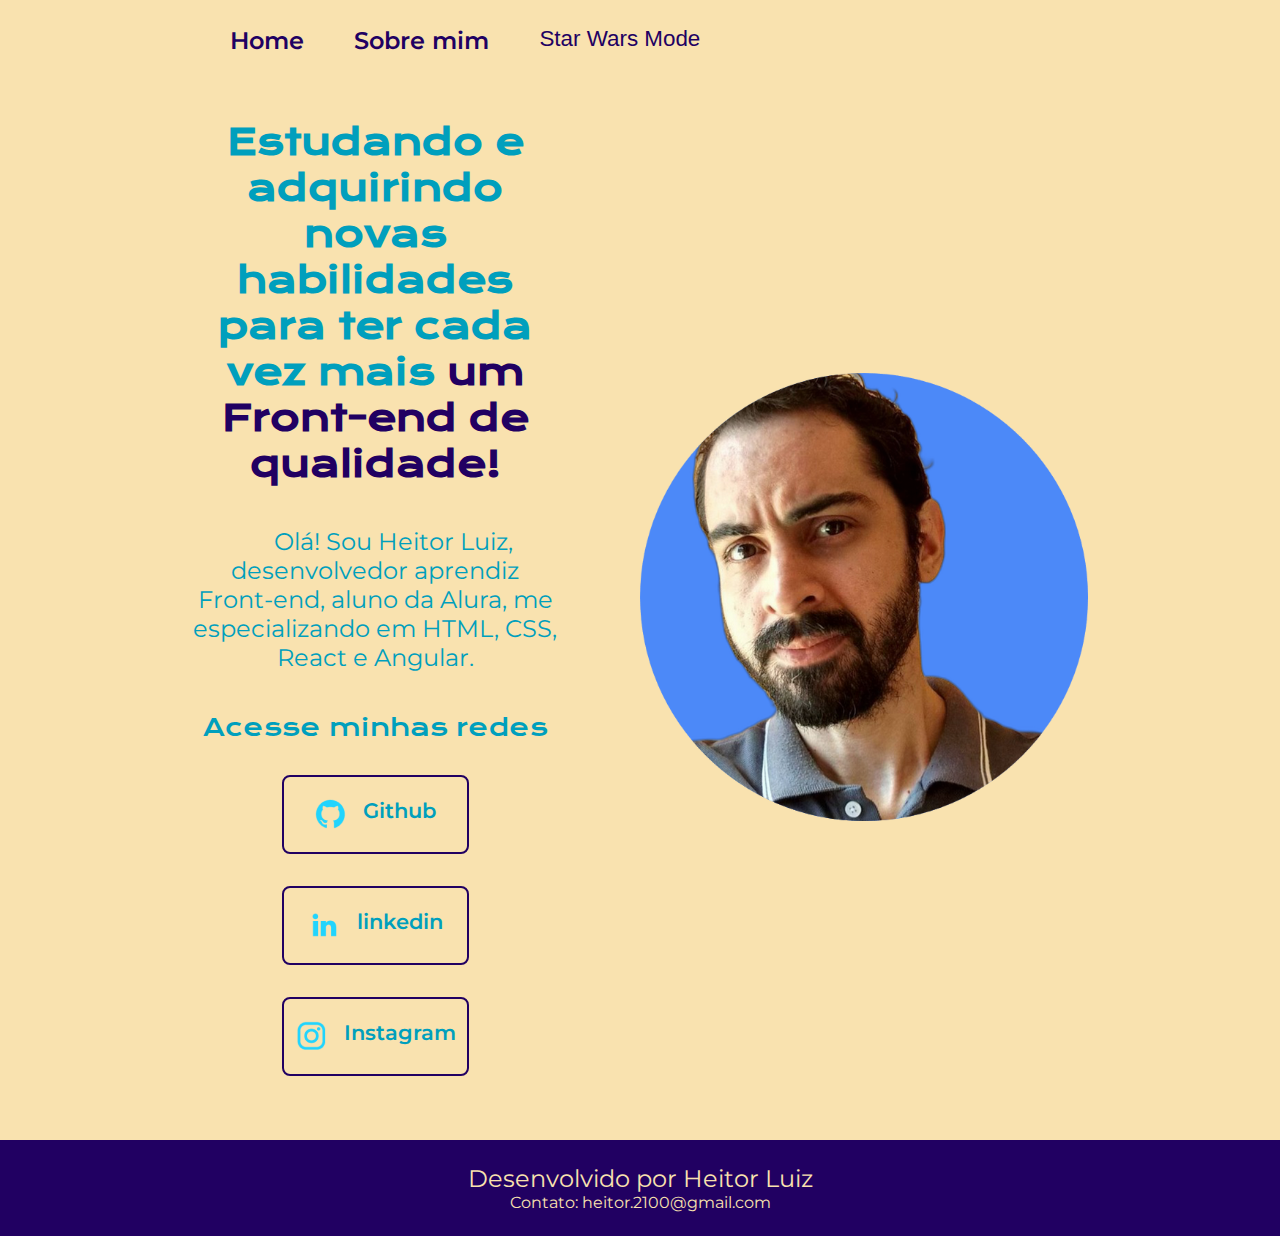
<file: index.html>
<!DOCTYPE html>
<html lang="pt-br">

<head>
    <meta charset="UTF-8">
    <meta http-equiv="X-UA-Compatible" content="IE=edge">
    <meta name="viewport" content="width=device-width, initial-scale=1.0">
    <link rel="icon" href="./assets/favicon.ico" type="image/x-icon">
    <title>Portfolio</title>
    <link rel="stylesheet" href="./styles/style.css">
</head>

<body>
    <header class="cabecalho">
        <nav class="cabecalho__menu">
            <a class="cabecalho__menu__link" href="index.html">Home</a>
            <a class="cabecalho__menu__links" href="about.html">Sobre mim</a>
            <a class="star__wars__link" href="starwars.html">Star Wars Mode</a>
        </nav>
    </header>
    <main class="apresentacao">
        <section class="apresentacao__conteudo">
            <h1 class="apresentacao__conteudo__titulo">Estudando e adquirindo novas habilidades para ter cada vez mais<strong 
            class="titulo-destaque"> um Front-end de qualidade!
            </strong></h1>
            <p class="apresentacao__conteudo__texto">Olá! Sou Heitor Luiz, desenvolvedor aprendiz Front-end, aluno da Alura, me especializando em HTML, CSS, React e Angular.
            </p>
            <div class="apresentacao__links">
                <h2 class="apresentacao__links__subtitulo">Acesse minhas redes</h2>
                <a class="apresentacao__links__navegacao" href="https://github.com/HeitorLuiz" target="_blank">
                    <img src="./assets/github.png">
                    Github
                </a>
                <a class="apresentacao__links__navegacao" href="https://www.linkedin.com/in/heitor-luiz/" target="_blank">
                    <img src="./assets/linkedin.png">
                    linkedin
                </a>
                <a class="apresentacao__links__navegacao" href="https://www.instagram.com/heitor_html/" target="_blank">
                    <img src="./assets/instagram.png">
                    Instagram
                </a>
            </div>
        </section>
        <img class="apresentacao__imagem" src="./assets/imagem.png" alt="Foto do Heitor Luiz">
    </main>
    <footer class="rodape">
        <p>Desenvolvido por Heitor Luiz</p>
        <p class="contato__footer">Contato: heitor.2100@gmail.com</p>
    </footer>
</body>

</html>
</file>
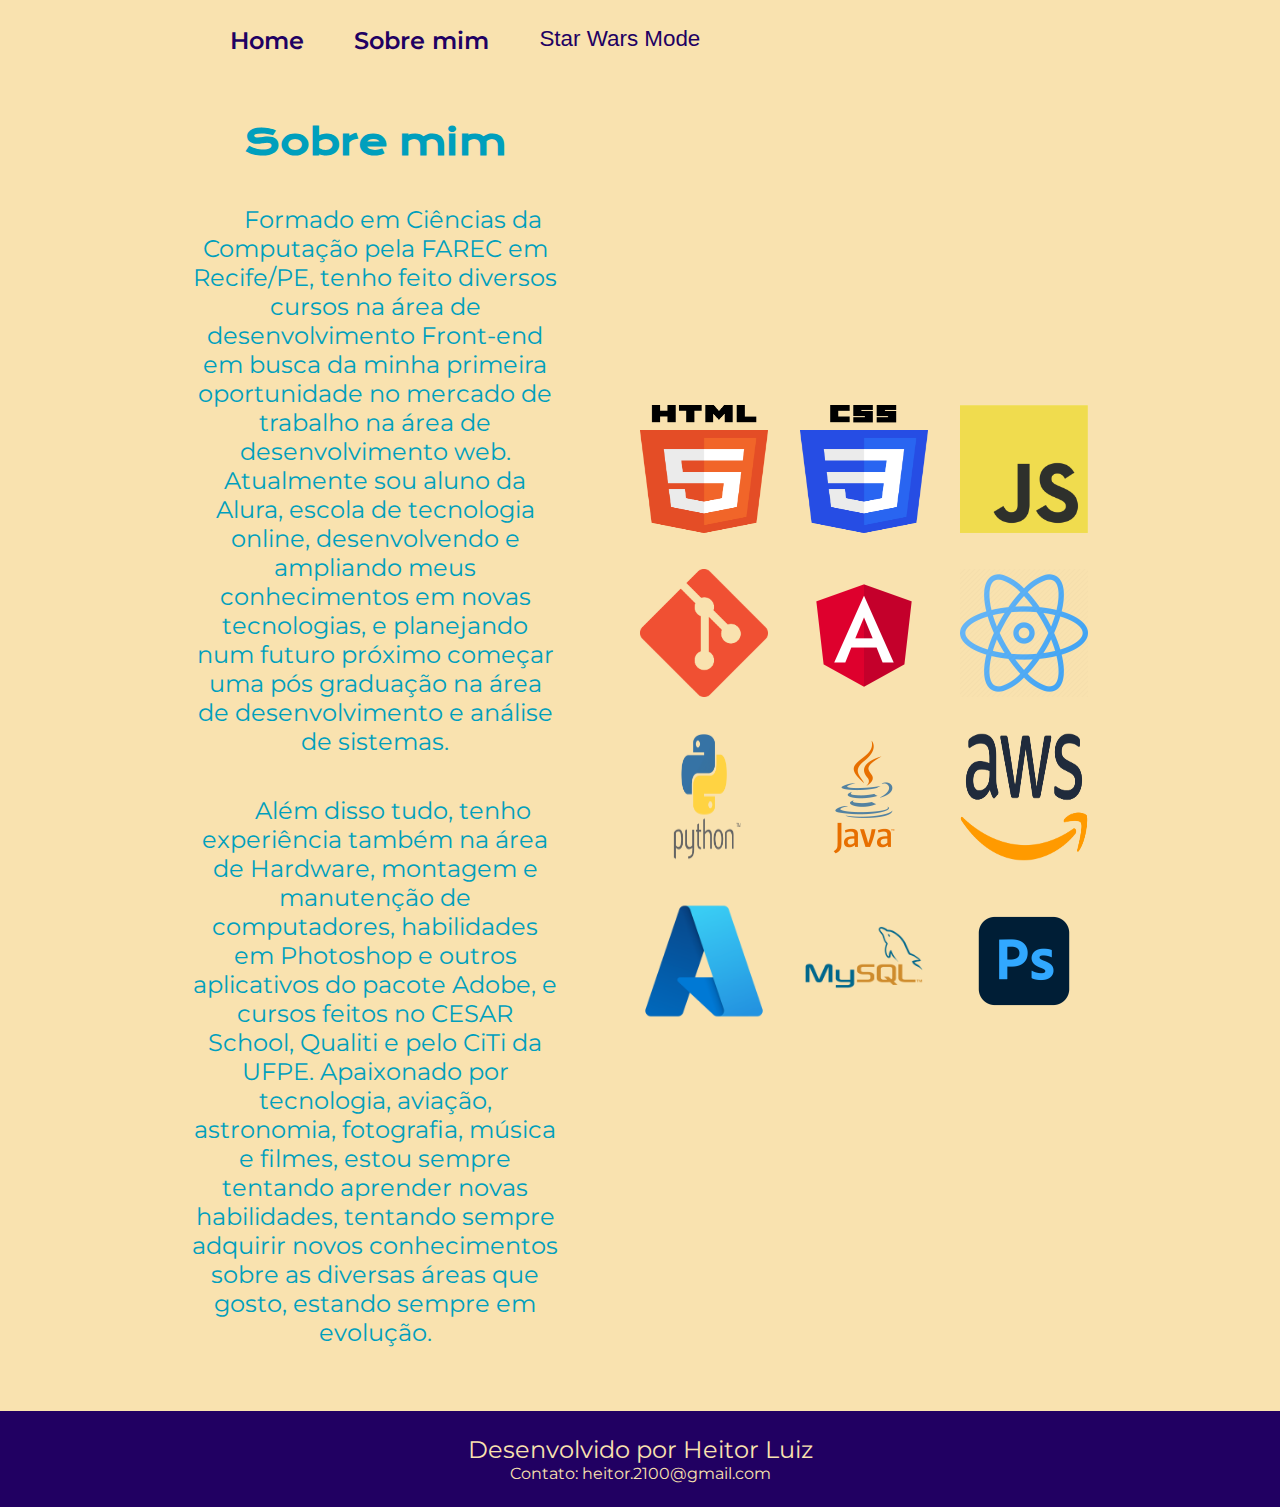
<file: about.html>
<!DOCTYPE html>
<html lang="pt-br">

<head>
    <meta charset="UTF-8">
    <meta http-equiv="X-UA-Compatible" content="IE=edge">
    <meta name="viewport" content="width=device-width, initial-scale=1.0">
    <link rel="icon" href="./assets/alien.ico" type="image/x-icon">
    <title>Sobre mim</title>
    <link rel="stylesheet" href="./styles/style.css">
</head>

<body>
    <header class="cabecalho">
        <nav class="cabecalho__menu">
            <a class="cabecalho__menu__link" href="index.html">Home</a>
            <a class="cabecalho__menu__link" href="about.html">Sobre mim</a>
            <a class="star__wars__link" href="starwars.html">Star Wars Mode</a>
        </nav>
    </header>

    <main class="apresentacao__about">
        <section class="apresentacao__conteudo">
            <h1 class="apresentacao__conteudo__titulo">Sobre mim</h1>
            <p class="apresentacao__conteudo__texto">Formado em Ciências da Computação pela FAREC em Recife/PE, tenho feito diversos cursos na área
                de desenvolvimento Front-end em busca da minha primeira oportunidade no mercado de trabalho na área de desenvolvimento web.
                Atualmente sou aluno da Alura, escola de tecnologia online, desenvolvendo e ampliando meus conhecimentos em novas tecnologias, e planejando num
                futuro próximo começar uma pós graduação na área de desenvolvimento e análise de sistemas.

            </p>
            <p class="apresentacao__conteudo__texto">
                Além disso tudo, tenho experiência também na área de Hardware, montagem e manutenção de computadores, habilidades em Photoshop e outros aplicativos do pacote Adobe, e cursos
                feitos no CESAR School, Qualiti e pelo CiTi da UFPE. Apaixonado por tecnologia, aviação, astronomia, fotografia, música e filmes, estou sempre
                tentando aprender novas habilidades, tentando sempre adquirir novos conhecimentos sobre as diversas áreas que gosto, estando sempre em evolução.</p>
        </section>
        <div class="aplicativos__imagem">
            <p class="aplicativos__imagem__icones">
                <img class="apresentacao__aplicativo" src="./assets/html5.png" alt="Foto do ícone HTML5">
                <img class="apresentacao__aplicativo" src="./assets/css3.png" alt="Foto do ícone CSS3">
                <img class="apresentacao__aplicativo" src="./assets/javascript.png" alt="Foto do ícone JavaScript">
            </p>
            <p class="aplicativos__imagem__icones">
                <img class="apresentacao__aplicativo" src="./assets/git.png" alt="Foto do ícone Git">
                <img class="apresentacao__aplicativo" src="./assets/angular.png" alt="Foto do ícone Angular">
                <img class="apresentacao__aplicativo" src="./assets/react.png" alt="Foto do ícone React">
            </p>
            <p class="aplicativos__imagem__icones">
                <img class="apresentacao__aplicativo" src="./assets/python.png" alt="Foto do ícone Python">
                <img class="apresentacao__aplicativo" src="./assets/java.png" alt="Foto do ícone Java">
                <img class="apresentacao__aplicativo" src="./assets/aws.png" alt="Foto do ícone AWS">
            </p>
            <p class="aplicativos__imagem__icones">
                <img class="apresentacao__aplicativo" src="./assets/azure.png" alt="Foto do ícone Azure">
                <img class="apresentacao__aplicativo" src="./assets/mysql.png" alt="Foto do ícone MySQL">
                <img class="apresentacao__aplicativo" src="./assets/photoshop.png" alt="Foto do ícone Photoshop">
            </p>
        </div>
    </main>

    <footer class="rodape">
        <p>Desenvolvido por Heitor Luiz</p>
        <p class="contato__footer">Contato: heitor.2100@gmail.com</p>
    </footer>
</body>

</html>
</file>
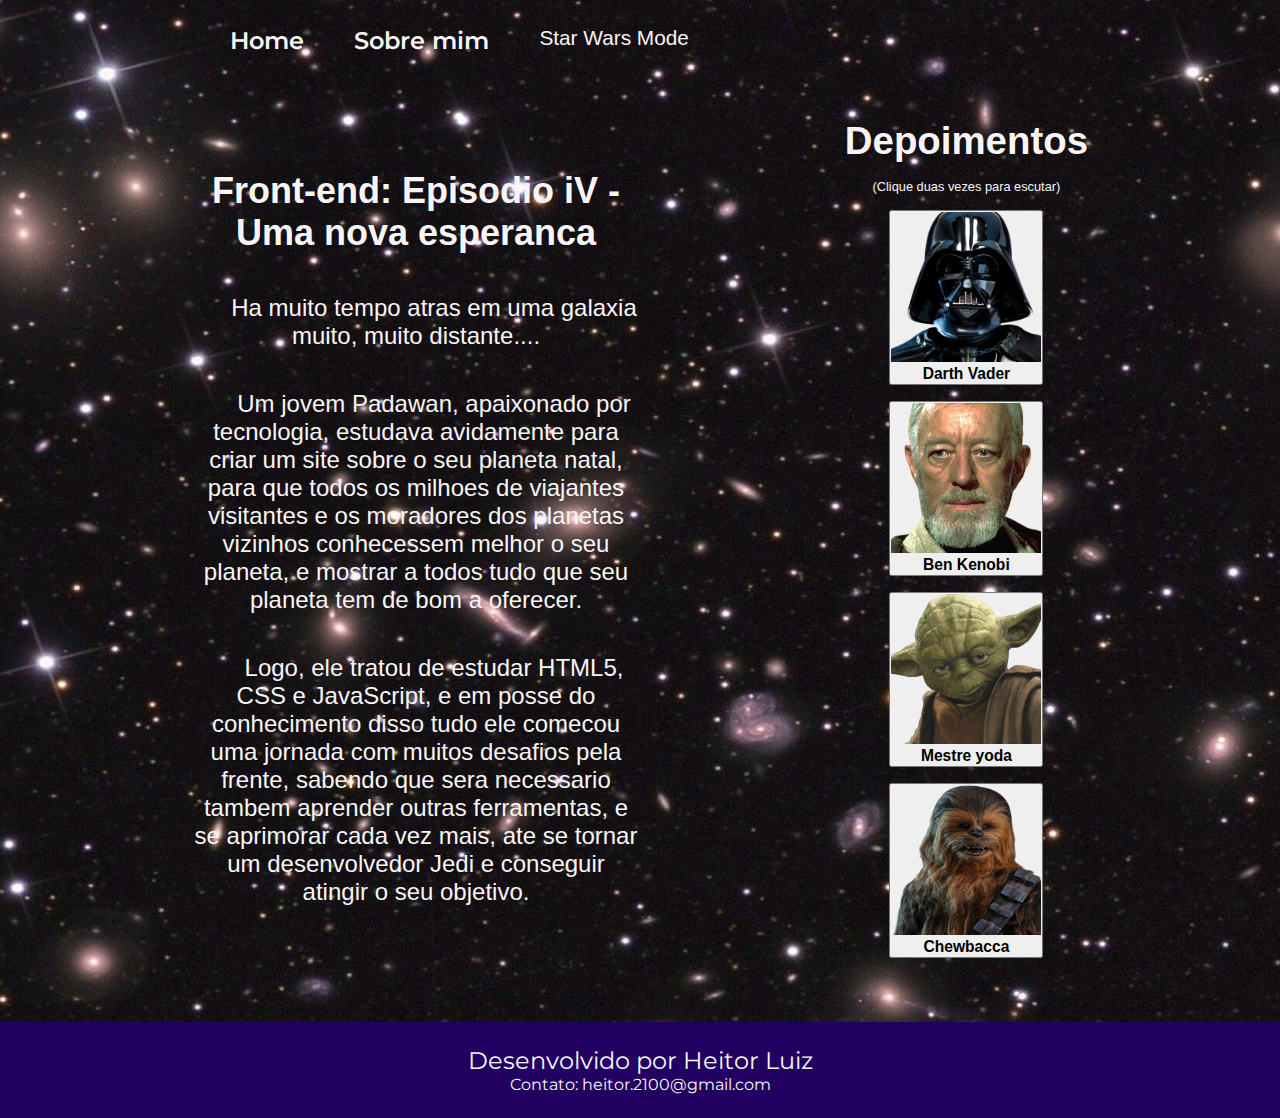
<file: starwars.html>
<!DOCTYPE html>
<html lang="pt-br">
<head>
    <meta charset="UTF-8">
    <meta http-equiv="X-UA-Compatible" content="IE=edge">
    <meta name="viewport" content="width=device-width, initial-scale=1.0">
    <link rel="icon" href="./assets/starwars.ico" type="image/x-icon">
    <link rel="stylesheet" href="./styles/stylewars.css">
    <title>Star Wars Mode</title>
</head>
<body>
    <header class="cabecalho">
        <nav class="cabecalho__menu">
            <a class="cabecalho__menu__link" href="index.html">Home</a>
            <a class="cabecalho__menu__links" href="about.html">Sobre mim</a>
            <a class="star__wars__link" href="starwars.html">Star Wars Mode</a>
        </nav>
    </header>

    <main class="apresentacao">
        <section class="apresentacao__conteudo">
            <h1 class="apresentacao__conteudo__titulo">Front-end: Episodio iV - Uma nova esperanca</h1>
            <p class="apresentacao__conteudo__texto">
                Ha muito tempo atras em uma galaxia muito, muito distante....
            </p>
            <p class="apresentacao__conteudo__texto">
                Um jovem Padawan, apaixonado por tecnologia, estudava avidamente para criar um site
                sobre o seu planeta natal, para que todos os milhoes de viajantes visitantes e os moradores dos planetas vizinhos conhecessem melhor o seu planeta, e
                mostrar a todos tudo que seu planeta tem de bom a oferecer.</p>
            <p class="apresentacao__conteudo__texto">
                Logo, ele tratou de estudar HTML5, CSS e JavaScript, e em posse
                do conhecimento disso tudo ele comecou uma jornada com muitos desafios pela frente, sabendo que sera necessario tambem aprender outras ferramentas,
                e se aprimorar cada vez mais, ate se tornar um desenvolvedor Jedi e conseguir atingir o seu objetivo.
            </p>
        </section>
            <div class="depoimentos__link">
                <h2 class="depoimento__titulo"> Depoimentos </h2>
                <p class="depoimento__paragrafo">(Clique duas vezes para escutar)</p>
                <audio id="audio" src="assets/vader.mp3"></audio>
                <audio id="audio2" src="assets/kenobi.mp3"></audio>
                <audio id="audio3" src="assets/yoda.mp3"></audio>
                <audio id="audio4" src="assets/chewbacca.mp3"></audio>

                <button type="button" onclick="audio()" id="vader"> <img src="./assets/vader.png" alt="Foto do Darth Vader" height="150" width="150"><h3 class="nome__personagem">Darth Vader</h3></button>
                <button type="button" onclick="audio2()" id="kenobi"> <img src="./assets/benkenobi.png" alt="Foto do Ben Kenobi" height="150" width="150"><h3 class="nome__personagem">Ben Kenobi</h3></button>
                <button type="button" onclick="audio3()" id="yoda"> <img src="./assets/yoda.png" alt="Foto do Mestre Yoda" height="150" width="150"><h3  class="nome__personagem">Mestre yoda</h3></button>
                <button type="button" onclick="audio4()" id="chewbacca"> <img src="./assets/chewbacca.png" alt="Foto do Chewbacca" height="150" width="150"><h3 class="nome__personagem">Chewbacca</h3></button>
            </div>
    </main>

    <footer class="rodape">
        <p>Desenvolvido por Heitor Luiz</p>
        <p class="contato__footer">Contato: heitor.2100@gmail.com</p>
    </footer>
    <script src="./js/starwars.js"> </script>
</body>
</html>
</file>
<file: styles/style.css>
@import url('https://fonts.googleapis.com/css2?family=Krona+One&family=Montserrat:wght@400;600&display=swap');
@import url('https://fonts.cdnfonts.com/css/star-wars');
:root {
    --cor-primaria: #F9E2AF;
    --cor-secundaria: #009FBD;
    --cor-terciaria: #210062;
    --cor-hover: #77037B;

    --fonte-primaria: 'Krona One', sans-serif;
    --fonte-secundaria: 'Montserrat', sans-serif;
    --fonte-terciaria: 'star wars', sans-serif;
}
*{
    margin: 0;
    padding: 0;
}

body{
    box-sizing: border-box;
    background-color: var(--cor-primaria);
    color: var(--cor-secundaria);
}
.cabecalho{
    padding: 2% 0% 0% 18%;
}
.cabecalho__menu{
    display: flex;
    gap: 50px;
}
.cabecalho__menu__link{
    font-family: var(--fonte-secundaria);
    font-size: 1.5rem;
    font-weight: 600;
    color: var(--cor-terciaria);
    text-decoration: none;
}
.cabecalho__menu__link:hover{
    transform: scale(1.2);
    transition: 2000ms;
}
.cabecalho__menu__links{
    font-family: var(--fonte-secundaria);
    font-size: 1.5rem;
    font-weight: 600;
    color: var(--cor-terciaria);
    text-decoration: none;
}
.cabecalho__menu__links:hover{
    transform: scale(1.2);
    transition: 2000ms;
}
.star__wars__link{
    font-family: var(--fonte-terciaria);
    font-size: 1.4rem;
    font-weight:400;
    color: var(--cor-terciaria);
    text-decoration: none;
}
.star__wars__link:hover{
    transform: scale(1.2);
    transition: 2000ms;
}

.apresentacao{
    padding: 5% 15%;
    display: flex;
    align-items: center;
    justify-content: space-between;
    gap: 82px;
}
.apresentacao__about{
    padding: 5% 15%;
    display: flex;
    align-items: center;
    justify-content: space-between;
    gap: 82px;
}
.apresentacao__conteudo{
    width: 50%;
    display: flex;
    flex-direction: column;
    gap: 40px;
}

.apresentacao__conteudo__titulo{
    font-size: 2.25rem;
    font-family: var(--fonte-primaria);
    text-align: center;
}
.titulo-destaque{
    color: var(--cor-terciaria);
}
.apresentacao__conteudo__texto{
    font-size: 1.5rem;
    font-family: var(--fonte-secundaria);
    text-indent: 1.5em;
    text-align: center;
}

.apresentacao__links{
    display: flex;
    flex-direction: column;
    justify-content: space-between;
    align-items: center;
    gap: 32px;
}
.apresentacao__links__subtitulo{
    font-family: var(--fonte-primaria);
    font-weight: 400;
    font-size: 1.5rem;
}
.apresentacao__links__navegacao{
    display: flex;
    justify-content: center;
    gap: 16px;
    border: 2px solid var(--cor-terciaria);
    width: 50%;
    text-align: center;
    border-radius: 8px;
    font-size: 1.3rem;
    font-weight: 600;
    padding: 21.5px 0;
    text-decoration: none;
    color: var(--cor-secundaria);
    font-family: var(--fonte-secundaria);
}
.apresentacao__links__navegacao:hover{
    border-radius: 24px;
    background-color: var(--cor-hover);
    transition: all 1s;
}
.aplicativos__imagem__icones{
    display: flex;
    flex-direction: row;
    justify-content: space-between;
    align-items: center;
    gap: 32px;
    padding-bottom: 36px;
}
.apresentacao__aplicativo{
    width: 8em;
    height: 8em;
}
.apresentacao__imagem{
    width: 50%;
}
.rodape{
    color: var(--cor-primaria);
    background-color: var(--cor-terciaria);
    padding: 24px;
    text-align: center;
    font-family: var(--fonte-secundaria);
    font-size: 1.5rem;
    font-weight: 400;
}

.contato__footer {
    font-size: 1rem;
}

@media (max-width: 1200px) {
    .cabecalho{
         padding: 10%;  
    }
    .cabecalho__menu{
        justify-content: center;
    }
    .apresentacao{
        flex-direction: column-reverse;
        padding: 5%;
    }
    .apresentacao__links__subtitulo{
        font-size: 1.3rem;
    }
    .apresentacao__conteudo{
        width: auto;
    }
    .apresentacao__about{
        flex-direction: column;
        padding: 5%;
    }
    .rodape{
        font-size: 1.3rem;
    }
    .contato__footer{
        font-size: 0.8rem;
    }
    .apresentacao__aplicativo{
        width: 5em;
        height: 5em;
    }
}
</file>
<file: styles/stylewars.css>
@import url('https://fonts.googleapis.com/css2?family=Krona+One&family=Montserrat:wght@400;600&display=swap');
@import url('https://fonts.cdnfonts.com/css/star-wars');
:root {
    --cor-primaria: #F9F5F6;
    --cor-secundaria: #F9F5F6;
    --cor-terciaria: #210062;
    --cor-hover: #77037B;

    --fonte-primaria: 'Krona One', sans-serif;
    --fonte-secundaria: 'Montserrat', sans-serif;
    --fonte-terciaria: 'star wars', sans-serif;
}
*{
    margin: 0;
    padding: 0;
}

body{
    box-sizing: border-box;
    background-image: url(../assets/background.jpg);
    background-repeat: no-repeat;
    background-size: cover;
    background-position: center center;
    background-color: var(--cor-primaria);
    color: var(--cor-secundaria);
}
.cabecalho{
    padding: 2% 0% 0% 18%;
}
.cabecalho__menu{
    display: flex;
    gap: 50px;
}
.cabecalho__menu__link{
    font-family: var(--fonte-secundaria);
    font-size: 1.5rem;
    font-weight: 600;
    color: var(--cor-primaria);
    text-decoration: none;
}
.cabecalho__menu__link:hover{
    transform: scale(1.2);
    transition: 2000ms;
}
.cabecalho__menu__links{
    font-family: var(--fonte-secundaria);
    font-size: 1.5rem;
    font-weight: 600;
    color: var(--cor-primaria);
    text-decoration: none;
}
.cabecalho__menu__links:hover{
    transform: scale(1.2);
    transition: 2000ms;
}
.star__wars__link{
    font-family: var(--fonte-terciaria);
    font-size: 1.3rem;
    font-weight:400;
    color: var(--cor-primaria);
    text-decoration: none;
}
.star__wars__link:hover{
    transform: scale(1.2);
    transition: 2000ms;
}

.apresentacao{
    padding: 5% 15%;
    display: flex;
    align-items: center;
    justify-content: space-between;
    gap: 82px;
}
.apresentacao__conteudo{
    width: 50%;
    display: flex;
    flex-direction: column;
    gap: 40px;
}

.apresentacao__conteudo__titulo{
    font-size: 2.25rem;
    font-family: var(--fonte-terciaria);
    text-align: center;
}
.apresentacao__conteudo__texto{
    font-size: 1.5rem;
    font-family: var(--fonte-terciaria);
    text-indent: 1.5em;
    text-align: center;
}
.depoimentos__link{
    display: flex;
    flex-direction: column;
    justify-content: space-between;
    align-items: center;
    gap: 16px;
}

.depoimento__titulo{
    font-size: 2.4rem;
    font-family: var(--fonte-terciaria);
}

.depoimento__paragrafo{
    font-size: 0.8rem;
    font-family: var(--fonte-terciaria);
}

.nome__personagem{
    font-family: var(--fonte-terciaria);
}

.rodape{
    color: var(--cor-primaria);
    background-color: var(--cor-terciaria);
    padding: 24px;
    text-align: center;
    font-family: var(--fonte-secundaria);
    font-size: 1.5rem;
    font-weight: 400;
}
.contato__footer {
    font-size: 1rem;
}

@media (max-width: 1200px) {
    .cabecalho{
         padding: 10%;  
    }
    .cabecalho__menu{
        justify-content: center;
    }
    .apresentacao{
        flex-direction: column;
        padding: 5%;
    }
    .apresentacao__conteudo{
        width: auto;
    }
    .rodape{
        font-size: 1.3rem;
    }
    .contato__footer{
        font-size: 0.8rem;
    }
}
</file>
